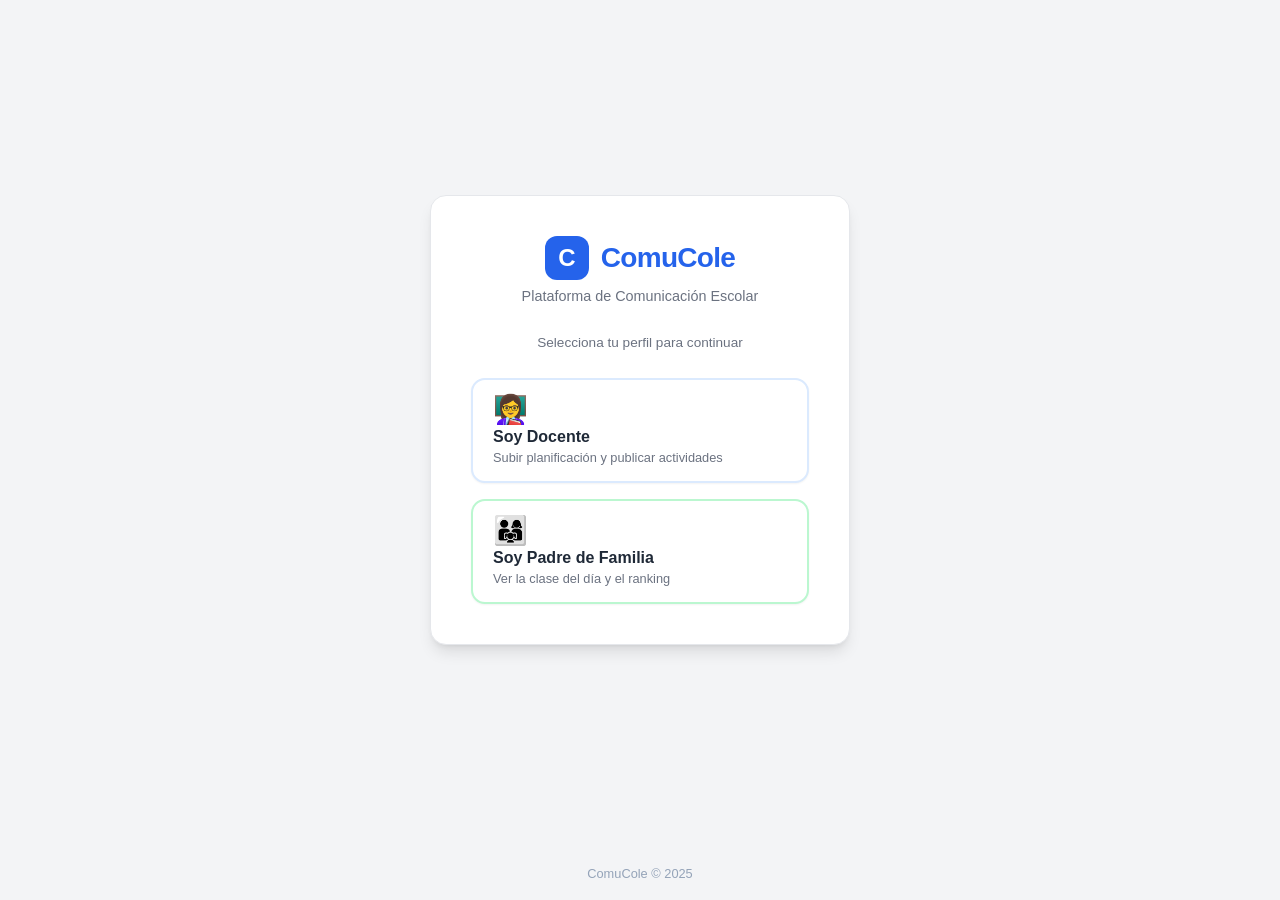
<file: frontend/index.html>
<!DOCTYPE html>
<html lang="es">
<head>
    <meta charset="UTF-8">
    <meta name="viewport" content="width=device-width, initial-scale=1.0, maximum-scale=1.0, user-scalable=no">
    <title>ComuCole - Inicio de Sesión</title>
    <link rel="icon" href="favicon.svg" type="image/svg+xml">
    <link rel="stylesheet" href="css/styles.css">
    <link rel="stylesheet" href="css/login.css">
</head>
<body>
    <div class="login-container">
        <main class="login-main">
            <div class="login-card">
                <div class="login-logo">
                    <span class="logo-icon">C</span>
                    <h1 class="logo-text">ComuCole</h1>
                </div>
                <p class="login-subtitle">Plataforma de Comunicación Escolar</p>

                <div id="screen-rol" class="screen active">
                    <p class="login-hint">Selecciona tu perfil para continuar</p>
                    <div class="login-actions">
                        <button type="button" id="btn-docente" class="btn-login btn-docente">
                            <span class="btn-login-icon">👩‍🏫</span>
                            <span class="btn-login-label">Soy Docente</span>
                            <span class="btn-login-desc">Subir planificación y publicar actividades</span>
                        </button>
                        <button type="button" id="btn-padre" class="btn-login btn-padre">
                            <span class="btn-login-icon">👨‍👩‍👧</span>
                            <span class="btn-login-label">Soy Padre de Familia</span>
                            <span class="btn-login-desc">Ver la clase del día y el ranking</span>
                        </button>
                    </div>
                </div>

                <div id="screen-auth" class="screen">
                    <p class="login-hint" id="auth-hint">Inicia sesión con tu código</p>
                    <form id="form-auth" class="form-edicion" autocomplete="off">
                        <div class="form-group">
                            <label for="auth-code">Código</label>
                            <input type="text" id="auth-code" class="form-group textarea" placeholder="Ej: DOC001" required>
                        </div>
                        <div class="form-group">
                            <label for="auth-password">Contraseña</label>
                            <input type="password" id="auth-password" class="form-group textarea" placeholder="Tu contraseña" required>
                        </div>
                        <div class="form-group hidden" id="group-nombre">
                            <label for="auth-nombre">Nombre completo</label>
                            <input type="text" id="auth-nombre" class="form-group textarea" placeholder="Ej: Juan Pérez">
                        </div>
                        <div class="form-group hidden" id="group-año">
                            <label for="auth-año">Año del alumno</label>
                            <select id="auth-año" class="form-group textarea">
                                <option value="">Selecciona un año</option>
                                <option value="1">1° Año</option>
                                <option value="2">2° Año</option>
                                <option value="3">3° Año</option>
                                <option value="4">4° Año</option>
                                <option value="5">5° Año</option>
                            </select>
                        </div>
                        <div class="form-group hidden" id="group-seccion">
                            <label for="auth-seccion">Sección</label>
                            <select id="auth-seccion" class="form-group textarea">
                                <option value="">Selecciona una sección</option>
                                <option value="A">A</option>
                                <option value="B">B</option>
                                <option value="C">C</option>
                            </select>
                        </div>
                        <div class="form-group hidden" id="group-color-aula">
                            <label for="auth-color-aula">Color del Aula</label>
                            <select id="auth-color-aula" class="form-group textarea">
                                <option value="">Selecciona un color</option>
                                <option value="Rojo">Rojo</option>
                                <option value="Azul">Azul</option>
                                <option value="Verde">Verde</option>
                            </select>
                        </div>
                        <div class="form-actions">
                            <button type="button" id="btn-volver" class="btn btn-secondary">Volver</button>
                            <button type="submit" id="btn-login" class="btn btn-primary">Iniciar Sesión</button>
                            <button type="submit" id="btn-register" class="btn btn-primary hidden">Registrarse</button>
                        </div>
                        <p id="auth-error" class="error-msg hidden"></p>
                        <button type="button" id="btn-toggle-mode" class="btn-toggle-mode">¿No tienes cuenta? Regístrate</button>
                    </form>
                </div>
            </div>
        </main>

        <footer class="login-footer">
            <p>ComuCole &copy; 2025</p>
        </footer>
    </div>

    <script src="js/login.js"></script>
</body>
</html>
</file>
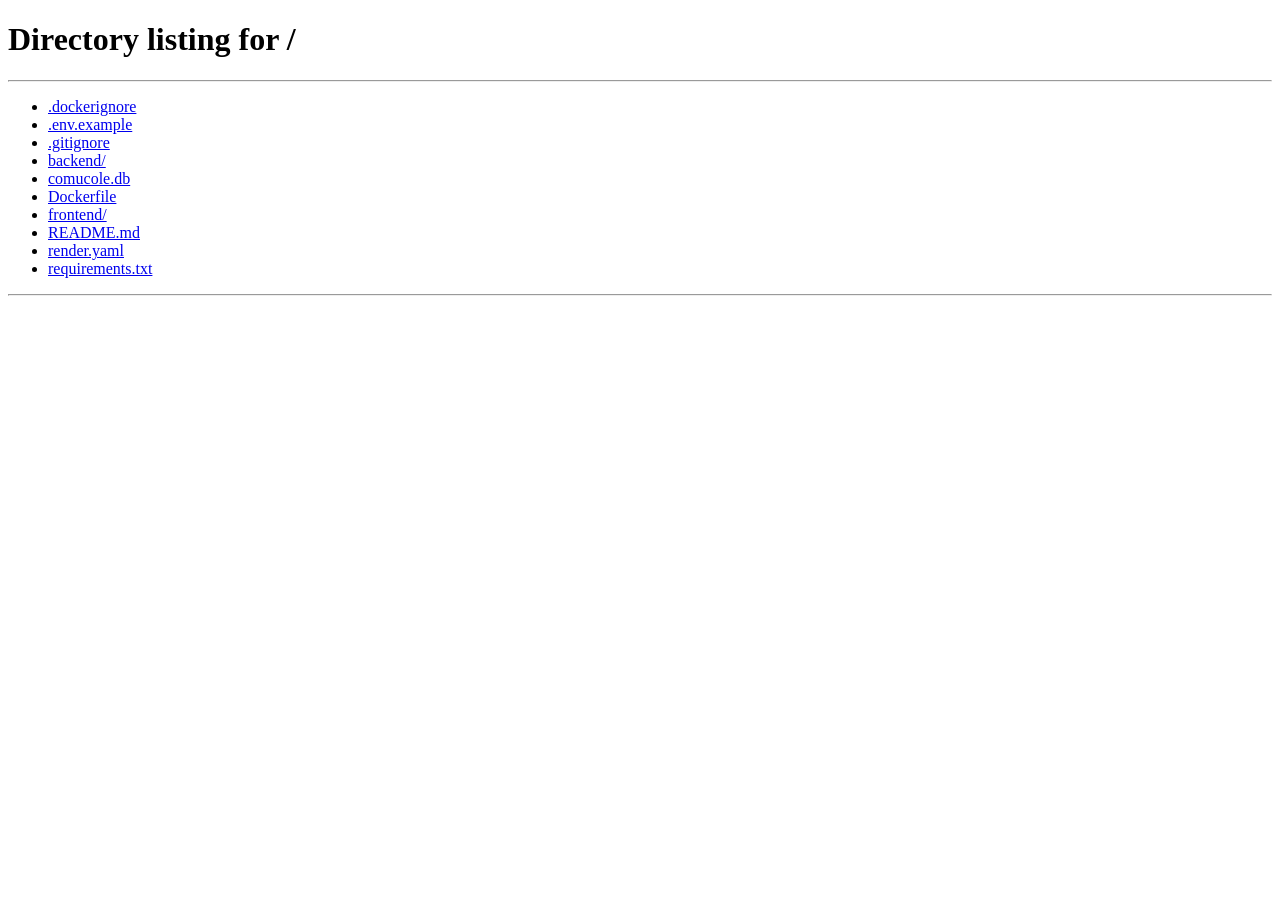
<file: frontend/docente.html>
<!DOCTYPE html>
<html lang="es">
<head>
    <meta charset="UTF-8">
    <meta name="viewport" content="width=device-width, initial-scale=1.0">
    <title>ComuCole - Panel del Docente</title>
    <link rel="icon" href="favicon.svg" type="image/svg+xml">
    <link rel="stylesheet" href="css/styles.css">
</head>
<body>
    <div class="container">
        <header class="header">
            <div>
                <h1>ComuCole</h1>
                <p class="subtitle">Plataforma de Comunicación Escolar</p>
            </div>
            <button type="button" id="btn-cerrar-sesion" class="btn-logout">Cerrar sesión</button>
        </header>

        <main>
            <section id="pantalla-carga" class="screen active">
                <div class="card">
                    <h2>Cargar Planificación</h2>
                    <p class="description">Arrastra tu archivo .docx o haz clic para seleccionarlo</p>

                    <div id="drop-zone" class="drop-zone">
                        <div class="drop-zone-content">
                            <svg class="upload-icon" viewBox="0 0 24 24" fill="none" stroke="currentColor" stroke-width="2">
                                <path d="M21 15v4a2 2 0 0 1-2 2H5a2 2 0 0 1-2-2v-4"/>
                                <polyline points="17 8 12 3 7 8"/>
                                <line x1="12" y1="3" x2="12" y2="15"/>
                            </svg>
                            <p class="drop-text">Suelta tu archivo aquí</p>
                            <p class="drop-subtext">o haz clic para buscar</p>
                        </div>
                        <input type="file" id="file-input" accept=".docx" hidden>
                    </div>

                    <div id="file-info" class="file-info hidden">
                        <span id="file-name"></span>
                        <button id="remove-file" class="btn-remove" title="Quitar archivo">&times;</button>
                    </div>

                    <div id="loading" class="loading hidden">
                        <div class="spinner"></div>
                        <p>Procesando documento con IA...</p>
                    </div>

                    <div id="error-msg" class="error-msg hidden"></div>
                </div>
            </section>

            <section id="pantalla-edicion" class="screen">
                <div class="card">
                    <h2>Previsualización y Edición</h2>
                    <p class="description">Revisa y ajusta la información generada antes de publicar</p>

                    <form id="form-edicion" class="form-edicion">
                        <div class="form-group">
                            <label for="resumen_sesion">Resumen de la Sesión</label>
                            <textarea id="resumen_sesion" name="resumen_sesion" rows="4" placeholder="Resumen ejecutivo..."></textarea>
                        </div>

                        <div class="form-group">
                            <label for="tarea">Tarea para Casa</label>
                            <textarea id="tarea" name="tarea" rows="3" placeholder="Instrucción de la tarea..."></textarea>
                        </div>

                        <div class="form-group">
                            <label for="materiales">Materiales</label>
                            <textarea id="materiales" name="materiales" rows="2" placeholder="Una descripción por línea..."></textarea>
                            <small class="hint">Escribe un material por línea</small>
                        </div>

                        <div class="form-row">
                            <div class="form-group">
                                <label for="semaforo">Semáforo de Tiempo</label>
                                <select id="semaforo" name="semaforo">
                                    <option value="rojo">Rojo - Para ya / Mucha carga</option>
                                    <option value="amarillo">Amarillo - Tiempo moderado</option>
                                    <option value="verde">Verde - Tiempo amplio</option>
                                </select>
                            </div>

                            <div class="form-group">
                                <label for="categoria">Categoría</label>
                                <select id="categoria" name="categoria">
                                    <option value="cognitivo">Cognitivo (Estudio, lectura, matemática)</option>
                                    <option value="manual">Manual (Maquetas, arte, materiales)</option>
                                    <option value="psicomotriz">Psicomotriz (Educación física)</option>
                                </select>
                            </div>

                            <div class="form-group">
                                <label for="año">Año</label>
                                <select id="año" name="año">
                                    <option value="">Selecciona un año</option>
                                    <option value="1">1° Año</option>
                                    <option value="2">2° Año</option>
                                    <option value="3">3° Año</option>
                                    <option value="4">4° Año</option>
                                    <option value="5">5° Año</option>
                                </select>
                            </div>

                            <div class="form-group">
                                <label for="seccion">Sección</label>
                                <select id="seccion" name="seccion">
                                    <option value="">Selecciona una sección</option>
                                    <option value="A">A</option>
                                    <option value="B">B</option>
                                    <option value="C">C</option>
                                </select>
                            </div>

                            <div class="form-group">
                                <label for="color-aula">Color del Aula</label>
                                <select id="color-aula" name="color-aula">
                                    <option value="">Selecciona un color</option>
                                    <option value="Rojo">Rojo</option>
                                    <option value="Azul">Azul</option>
                                    <option value="Verde">Verde</option>
                                </select>
                            </div>
                        </div>

                        <div class="form-actions">
                            <button type="button" id="btn-volver" class="btn btn-secondary">Volver</button>
                            <button type="submit" id="btn-publicar" class="btn btn-primary">
                                <span class="btn-text">Publicar</span>
                                <span class="btn-loader hidden">
                                    <span class="spinner-small"></span>
                                    Enviando...
                                </span>
                            </button>
                        </div>
                    </form>
                </div>
            </section>

            <section id="pantalla-exito" class="screen">
                <div class="card card-success">
                    <div class="success-icon">✓</div>
                    <h2>¡Publicado con éxito!</h2>
                    <p>La información ha sido enviada a los padres de familia.</p>
                    <button id="btn-nueva-publicacion" class="btn btn-primary">Nueva Publicación</button>
                </div>
            </section>
        </main>

        <footer class="footer">
            <p>ComuCole &copy; 2025 - Plataforma Escolar</p>
        </footer>
    </div>

    <script src="js/app.js"></script>
</body>
</html>
</file>
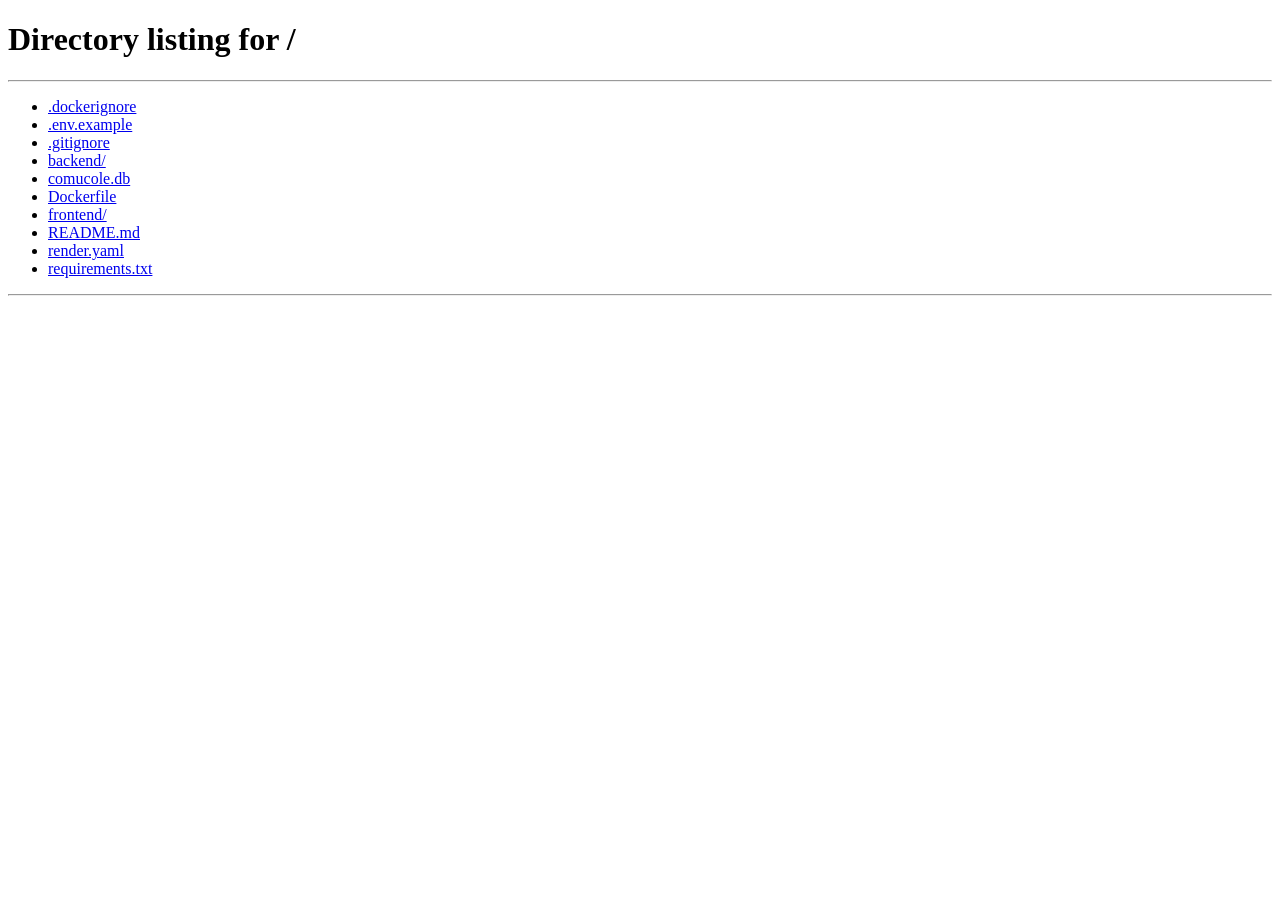
<file: frontend/padre.html>
<!DOCTYPE html>
<html lang="es">
<head>
    <meta charset="UTF-8">
    <meta name="viewport" content="width=device-width, initial-scale=1.0, maximum-scale=1.0, user-scalable=no">
    <title>ComuCole - Padres de Familia</title>
    <link rel="icon" href="favicon.svg" type="image/svg+xml">
    <link rel="stylesheet" href="css/styles.css">
    <link rel="stylesheet" href="css/padre.css">
</head>
<body>
    <div class="padre-container">
        <header class="padre-header">
            <div class="header-content">
                <h1 class="logo">ComuCole</h1>
                <p class="header-subtitle">Comunicación Escolar</p>
            </div>
            <div class="header-actions">
                <div class="mis-puntos" id="mis-puntos">
                    <span class="puntos-icon">⭐</span>
                    <span class="puntos-valor" id="puntos-valor">0</span>
                </div>
                <div class="header-badge">
                    <span class="badge-icon">👨‍👩‍👧</span>
                    <span class="badge-text">Padres</span>
                </div>
                <button type="button" id="btn-cerrar-sesion" class="btn-logout">Cerrar sesión</button>
            </div>
        </header>

        <nav class="tab-bar">
            <button class="tab active" data-tab="clase" id="tab-clase">📚 Clase del Día</button>
            <button class="tab" data-tab="ranking" id="tab-ranking">🏆 Ranking</button>
        </nav>

        <main class="padre-main">
            <section id="vista-carga" class="screen active">
                <div class="empty-state">
                    <div class="empty-icon">📱</div>
                    <h2>Sin novedades</h2>
                    <p>Cuando la docente publique una nueva actividad, aparecerá aquí.</p>
                </div>
            </section>

            <section id="vista-contenido" class="screen">
                <div id="card-clase" class="card-clase">
                    <div class="card-header">
                        <div class="categoria-emojis" id="categoria-emojis"></div>
                        <div class="semaforo-badge" id="semaforo-badge"></div>
                        <div class="color-aula-badge" id="color-aula-badge"></div>
                    </div>

                    <div class="card-body">
                        <div class="seccion">
                            <h3 class="seccion-titulo">📚 Clase del Día</h3>
                            <div id="resumen_sesion" class="seccion-contenido"></div>
                        </div>

                        <div class="seccion seccion-tarea">
                            <h3 class="seccion-titulo">📝 Tarea para Casa</h3>
                            <div id="tarea" class="tarea-box"></div>
                            <div class="action-buttons">
                                <button type="button" id="btn-revisada" class="btn-action btn-revisada">
                                    <span class="btn-icon">👁️</span>
                                    <span class="btn-label">Revisada</span>
                                </button>
                                <button type="button" id="btn-cumplida" class="btn-action btn-cumplida">
                                    <span class="btn-icon">✅</span>
                                    <span class="btn-label">Cumplida</span>
                                </button>
                            </div>
                        </div>

                        <div id="materiales-alerta" class="materiales-alerta hidden">
                            <h3 class="seccion-titulo">🎒 Materiales Necesarios</h3>
                            <ul id="materiales-lista" class="materiales-lista"></ul>
                        </div>
                    </div>

                    <div class="card-footer">
                        <span class="footer-hint">Información proporcionada por la docente</span>
                    </div>
                </div>
            </section>

            <section id="vista-ranking" class="screen">
                <div class="card-ranking">
                    <div class="ranking-header">
                        <h2 class="ranking-titulo">🏆 Tabla de Posiciones</h2>
                        <p class="ranking-subtitulo">Aula - Clase del Día</p>
                    </div>

                    <div id="ranking-loading" class="ranking-loading hidden">
                        <div class="spinner-small"></div>
                        <span>Cargando ranking...</span>
                    </div>

                    <div id="ranking-empty" class="ranking-empty hidden">
                        <div class="empty-icon">🏅</div>
                        <p>Aún no hay participaciones. ¡Sé el primero en marcar tu tarea!</p>
                    </div>

                    <div id="ranking-content" class="ranking-content hidden">
                        <table class="ranking-table">
                            <thead>
                                <tr>
                                    <th scope="col">#</th>
                                    <th scope="col">Participante</th>
                                    <th scope="col" class="text-right">Puntos</th>
                                </tr>
                            </thead>
                            <tbody id="ranking-body"></tbody>
                        </table>
                    </div>
                </div>
            </section>
        </main>

        <footer class="padre-footer">
            <p>ComuCole &copy; 2025</p>
        </footer>
    </div>

    <script src="js/padre.js"></script>
</body>
</html>
</file>
<file: frontend/css/styles.css>
:root {
    --color-primary: #2563eb;
    --color-primary-hover: #1d4ed8;
    --color-success: #16a34a;
    --color-success-bg: #dcfce7;
    --color-danger: #dc2626;
    --color-warning: #f59e0b;
    --color-bg: #f3f4f6;
    --color-card: #ffffff;
    --color-text: #1f2937;
    --color-text-secondary: #6b7280;
    --color-border: #e5e7eb;
    --shadow-sm: 0 1px 2px 0 rgb(0 0 0 / 0.05);
    --shadow: 0 4px 6px -1px rgb(0 0 0 / 0.1), 0 2px 4px -2px rgb(0 0 0 / 0.1);
    --shadow-lg: 0 10px 15px -3px rgb(0 0 0 / 0.1), 0 4px 6px -4px rgb(0 0 0 / 0.1);
    --radius: 0.75rem;
    --radius-lg: 1rem;
}

* {
    margin: 0;
    padding: 0;
    box-sizing: border-box;
}

body {
    font-family: -apple-system, BlinkMacSystemFont, 'Segoe UI', Roboto, 'Helvetica Neue', Arial, sans-serif;
    background-color: var(--color-bg);
    color: var(--color-text);
    line-height: 1.6;
    min-height: 100vh;
    display: flex;
    flex-direction: column;
}

.container {
    width: 100%;
    max-width: 800px;
    margin: 0 auto;
    padding: 1.5rem;
    flex: 1;
    display: flex;
    flex-direction: column;
}

.header {
    text-align: center;
    margin-bottom: 2rem;
    padding-top: 1rem;
}

.header h1 {
    font-size: 2rem;
    font-weight: 800;
    color: var(--color-primary);
    letter-spacing: -0.025em;
}

.subtitle {
    color: var(--color-text-secondary);
    font-size: 0.95rem;
    margin-top: 0.25rem;
}

.screen {
    display: none;
    animation: fadeIn 0.3s ease-in-out;
}

.screen.active {
    display: block;
}

@keyframes fadeIn {
    from { opacity: 0; transform: translateY(8px); }
    to { opacity: 1; transform: translateY(0); }
}

.card {
    background: var(--color-card);
    border-radius: var(--radius-lg);
    padding: 2rem;
    box-shadow: var(--shadow);
    border: 1px solid var(--color-border);
}

.card h2 {
    font-size: 1.25rem;
    font-weight: 700;
    margin-bottom: 0.5rem;
}

.description {
    color: var(--color-text-secondary);
    font-size: 0.9rem;
    margin-bottom: 1.5rem;
}

.drop-zone {
    border: 2px dashed var(--color-border);
    border-radius: var(--radius-lg);
    padding: 3rem 1.5rem;
    text-align: center;
    cursor: pointer;
    transition: all 0.2s ease;
    background: var(--color-bg);
    position: relative;
}

.drop-zone:hover,
.drop-zone.drag-over {
    border-color: var(--color-primary);
    background: #eff6ff;
}

.drop-zone.drag-over {
    transform: scale(1.01);
}

.drop-zone-content {
    pointer-events: none;
}

.upload-icon {
    width: 48px;
    height: 48px;
    color: var(--color-primary);
    margin-bottom: 0.75rem;
}

.drop-text {
    font-weight: 600;
    color: var(--color-text);
    margin-bottom: 0.25rem;
}

.drop-subtext {
    font-size: 0.85rem;
    color: var(--color-text-secondary);
}

.file-info {
    display: flex;
    align-items: center;
    justify-content: space-between;
    margin-top: 1rem;
    padding: 0.75rem 1rem;
    background: var(--color-success-bg);
    border-radius: var(--radius);
    border: 1px solid #bbf7d0;
}

.file-info.hidden,
.loading.hidden,
.error-msg.hidden {
    display: none !important;
}

.btn-remove {
    background: none;
    border: none;
    font-size: 1.5rem;
    color: var(--color-text-secondary);
    cursor: pointer;
    line-height: 1;
    padding: 0 0.25rem;
}

.btn-remove:hover {
    color: var(--color-danger);
}

.loading {
    text-align: center;
    padding: 2rem 0;
}

.spinner {
    width: 40px;
    height: 40px;
    border: 4px solid var(--color-border);
    border-top-color: var(--color-primary);
    border-radius: 50%;
    animation: spin 0.8s linear infinite;
    margin: 0 auto 1rem;
}

.spinner-small {
    display: inline-block;
    width: 16px;
    height: 16px;
    border: 2px solid #ffffff;
    border-top-color: transparent;
    border-radius: 50%;
    animation: spin 0.8s linear infinite;
    margin-right: 0.5rem;
    vertical-align: middle;
}

@keyframes spin {
    to { transform: rotate(360deg); }
}

.error-msg {
    margin-top: 1rem;
    padding: 0.75rem 1rem;
    background: #fef2f2;
    border: 1px solid #fecaca;
    border-radius: var(--radius);
    color: var(--color-danger);
    font-size: 0.9rem;
}

.form-edicion {
    display: flex;
    flex-direction: column;
    gap: 1.25rem;
}

.form-group {
    display: flex;
    flex-direction: column;
    gap: 0.375rem;
}

.form-group label {
    font-weight: 600;
    font-size: 0.9rem;
}

.form-group textarea,
.form-group select,
.form-group input[type="text"],
.form-group input[type="password"] {
    padding: 0.625rem 0.875rem;
    border: 1px solid var(--color-border);
    border-radius: var(--radius);
    font-size: 0.95rem;
    font-family: inherit;
    line-height: 1.5;
    background: var(--color-card);
    color: var(--color-text);
    transition: border-color 0.2s, box-shadow 0.2s;
    width: 100%;
}

.form-group textarea:focus,
.form-group select:focus,
.form-group input[type="text"]:focus,
.form-group input[type="password"]:focus {
    outline: none;
    border-color: var(--color-primary);
    box-shadow: 0 0 0 3px rgb(37 99 235 / 0.15);
}

.form-group textarea {
    resize: vertical;
    min-height: 80px;
}

.hint {
    font-size: 0.8rem;
    color: var(--color-text-secondary);
}

.form-row {
    display: grid;
    grid-template-columns: 1fr;
    gap: 1.25rem;
}

@media (min-width: 640px) {
    .form-row {
        grid-template-columns: 1fr 1fr;
    }
}

.form-actions {
    display: flex;
    gap: 0.75rem;
    justify-content: flex-end;
    margin-top: 0.5rem;
}

.btn {
    display: inline-flex;
    align-items: center;
    justify-content: center;
    padding: 0.625rem 1.25rem;
    font-size: 0.95rem;
    font-weight: 600;
    border-radius: var(--radius);
    border: none;
    cursor: pointer;
    transition: all 0.2s;
    text-decoration: none;
    line-height: 1.5;
}

.btn:disabled {
    opacity: 0.6;
    cursor: not-allowed;
}

.btn-primary {
    background: var(--color-primary);
    color: #ffffff;
}

.btn-primary:hover:not(:disabled) {
    background: var(--color-primary-hover);
    transform: translateY(-1px);
}

.btn-secondary {
    background: var(--color-card);
    color: var(--color-text);
    border: 1px solid var(--color-border);
}

.btn-secondary:hover:not(:disabled) {
    background: var(--color-bg);
}

.btn-loader {
    display: inline-flex;
    align-items: center;
}

.hidden {
    display: none !important;
}

.card-success {
    text-align: center;
    padding: 3rem 2rem;
}

.success-icon {
    width: 64px;
    height: 64px;
    background: var(--color-success-bg);
    color: var(--color-success);
    border-radius: 50%;
    display: flex;
    align-items: center;
    justify-content: center;
    font-size: 2rem;
    font-weight: 700;
    margin: 0 auto 1rem;
}

.card-success h2 {
    margin-bottom: 0.5rem;
}

.card-success p {
    color: var(--color-text-secondary);
    margin-bottom: 1.5rem;
}

.footer {
    text-align: center;
    padding: 1.5rem 0 1rem;
    color: var(--color-text-secondary);
    font-size: 0.85rem;
}

.btn-logout {
    padding: 0.5rem 0.875rem;
    font-size: 0.85rem;
    font-weight: 600;
    color: #dc2626;
    background: #ffffff;
    border: 1px solid #fecaca;
    border-radius: 0.75rem;
    cursor: pointer;
    transition: all 0.2s;
}

.btn-logout:hover {
    background: #fef2f2;
    border-color: #fca5a5;
}

@media (max-width: 480px) {
    .header {
        flex-direction: row;
        align-items: center;
        justify-content: space-between;
    }

    .btn-logout {
        padding: 0.4rem 0.625rem;
        font-size: 0.8rem;
    }
}
</file>
<file: frontend/css/login.css>
.login-container {
    min-height: 100vh;
    display: flex;
    flex-direction: column;
    background: #f3f4f6;
}

.login-main {
    flex: 1;
    display: flex;
    align-items: center;
    justify-content: center;
    padding: 1.5rem;
}

.login-card {
    width: 100%;
    max-width: 420px;
    background: #ffffff;
    border-radius: 1rem;
    padding: 2rem;
    box-shadow: 0 10px 15px -3px rgb(0 0 0 / 0.1), 0 4px 6px -4px rgb(0 0 0 / 0.1);
    border: 1px solid #e5e7eb;
}

.login-logo {
    display: flex;
    align-items: center;
    justify-content: center;
    gap: 0.75rem;
    margin-bottom: 0.25rem;
}

.logo-icon {
    width: 2.75rem;
    height: 2.75rem;
    display: flex;
    align-items: center;
    justify-content: center;
    background: #2563eb;
    color: #ffffff;
    border-radius: 0.75rem;
    font-size: 1.5rem;
    font-weight: 800;
}

.logo-text {
    font-size: 1.75rem;
    font-weight: 800;
    color: #2563eb;
    letter-spacing: -0.025em;
}

.login-subtitle {
    text-align: center;
    color: #6b7280;
    font-size: 0.9rem;
    margin-bottom: 1.5rem;
}

.login-hint {
    text-align: center;
    color: #6b7280;
    font-size: 0.85rem;
    margin-bottom: 1.5rem;
}

.login-actions {
    display: flex;
    flex-direction: column;
    gap: 0.875rem;
}

.btn-login {
    display: flex;
    flex-direction: column;
    align-items: flex-start;
    gap: 0.25rem;
    padding: 1rem 1.25rem;
    border-radius: 0.875rem;
    border: 2px solid transparent;
    cursor: pointer;
    font-size: 0.9rem;
    transition: transform 0.15s ease, box-shadow 0.15s ease;
    text-align: left;
    background: #ffffff;
    box-shadow: 0 1px 2px 0 rgb(0 0 0 / 0.05);
}

.btn-login:active {
    transform: scale(0.97);
}

.btn-login-icon {
    font-size: 1.75rem;
    line-height: 1;
}

.btn-login-label {
    font-size: 1rem;
    font-weight: 700;
    color: #1f2937;
}

.btn-login-desc {
    font-size: 0.8rem;
    color: #6b7280;
}

.btn-docente {
    border-color: #dbeafe;
}

.btn-docente:hover {
    background: #eff6ff;
    border-color: #93c5fd;
}

.btn-padre {
    border-color: #bbf7d0;
}

.btn-padre:hover {
    background: #f0fdf4;
    border-color: #86efac;
}

.login-footer {
    text-align: center;
    padding: 1.5rem 1rem 1rem;
    color: #94a3b8;
    font-size: 0.8rem;
}

@media (min-width: 640px) {
    .login-card {
        padding: 2.5rem;
    }

    .login-actions {
        gap: 1rem;
    }
}

.btn-toggle-mode {
    display: block;
    margin: 1rem auto 0;
    padding: 0;
    background: none;
    border: none;
    color: #2563eb;
    font-size: 0.9rem;
    font-weight: 600;
    cursor: pointer;
    text-decoration: underline;
}

.btn-toggle-mode:hover {
    color: #1d4ed8;
}
</file>
<file: frontend/css/padre.css>
.padre-container {
    max-width: 480px;
    margin: 0 auto;
    min-height: 100vh;
    display: flex;
    flex-direction: column;
    background: #f8fafc;
}

.padre-header {
    display: flex;
    align-items: center;
    justify-content: space-between;
    padding: 1rem;
    background: #ffffff;
    border-bottom: 1px solid #e2e8f0;
    position: sticky;
    top: 0;
    z-index: 10;
}

.header-content {
    display: flex;
    flex-direction: column;
}

.logo {
    font-size: 1.25rem;
    font-weight: 800;
    color: #2563eb;
    line-height: 1.2;
}

.header-subtitle {
    font-size: 0.75rem;
    color: #64748b;
    font-weight: 500;
}

.header-actions {
    display: flex;
    align-items: center;
    gap: 0.75rem;
}

.mis-puntos {
    display: flex;
    align-items: center;
    gap: 0.375rem;
    background: #fffbeb;
    padding: 0.375rem 0.75rem;
    border-radius: 9999px;
    border: 1px solid #fde68a;
}

.puntos-icon {
    font-size: 1rem;
}

.puntos-valor {
    font-size: 0.85rem;
    font-weight: 700;
    color: #d97706;
}

.header-badge {
    display: flex;
    align-items: center;
    gap: 0.375rem;
    background: #eff6ff;
    padding: 0.375rem 0.75rem;
    border-radius: 9999px;
    border: 1px solid #dbeafe;
}

.badge-icon {
    font-size: 1rem;
}

.badge-text {
    font-size: 0.8rem;
    font-weight: 600;
    color: #2563eb;
}

.tab-bar {
    display: flex;
    background: #ffffff;
    border-bottom: 1px solid #e2e8f0;
    position: sticky;
    top: 68px;
    z-index: 9;
}

.tab {
    flex: 1;
    padding: 0.875rem 0.5rem;
    font-size: 0.85rem;
    font-weight: 600;
    color: #64748b;
    background: none;
    border: none;
    border-bottom: 2px solid transparent;
    cursor: pointer;
    transition: all 0.2s;
    white-space: nowrap;
}

.tab.active {
    color: #2563eb;
    border-bottom-color: #2563eb;
}

.tab:active {
    background: #f8fafc;
}

.padre-main {
    flex: 1;
    padding: 1rem;
    display: flex;
    flex-direction: column;
}

.screen {
    display: none;
}

.screen.active {
    display: block;
    animation: fadeIn 0.3s ease-in-out;
}

@keyframes fadeIn {
    from { opacity: 0; transform: translateY(8px); }
    to { opacity: 1; transform: translateY(0); }
}

.empty-state {
    text-align: center;
    padding: 3rem 1rem;
    color: #64748b;
}

.empty-icon {
    font-size: 3rem;
    margin-bottom: 1rem;
    opacity: 0.8;
}

.empty-state h2 {
    font-size: 1.1rem;
    font-weight: 700;
    color: #334155;
    margin-bottom: 0.5rem;
}

.empty-state p {
    font-size: 0.9rem;
    line-height: 1.5;
    max-width: 280px;
    margin: 0 auto;
}

.card-clase {
    border-radius: 1rem;
    overflow: hidden;
    box-shadow: 0 4px 6px -1px rgb(0 0 0 / 0.1), 0 2px 4px -2px rgb(0 0 0 / 0.1);
    border: 1px solid transparent;
    transition: background-color 0.3s ease;
}

.card-clase.categoria-cognitivo {
    background-color: #eff6ff;
    border-color: #bfdbfe;
}

.card-clase.categoria-manual {
    background-color: #fff7ed;
    border-color: #fed7aa;
}

.card-clase.categoria-psicomotriz {
    background-color: #f0fdf4;
    border-color: #bbf7d0;
}

.card-header {
    display: flex;
    align-items: center;
    justify-content: space-between;
    padding: 1rem;
    border-bottom: 1px solid rgba(0, 0, 0, 0.05);
}

.categoria-emojis {
    font-size: 1.5rem;
    line-height: 1;
}

.semaforo-badge {
    display: inline-flex;
    align-items: center;
    gap: 0.375rem;
    padding: 0.5rem 0.875rem;
    border-radius: 9999px;
    font-size: 0.8rem;
    font-weight: 700;
    text-transform: uppercase;
    letter-spacing: 0.025em;
    border: 1px solid transparent;
}

.semaforo-rojo {
    background: #fef2f2;
    color: #dc2626;
    border-color: #fecaca;
}

.semaforo-amarillo {
    background: #fffbeb;
    color: #d97706;
    border-color: #fde68a;
}

.semaforo-verde {
    background: #f0fdf4;
    color: #16a34a;
    border-color: #bbf7d0;
}

.card-body {
    padding: 1rem;
    display: flex;
    flex-direction: column;
    gap: 1.25rem;
}

.seccion {
    display: flex;
    flex-direction: column;
    gap: 0.5rem;
}

.seccion-titulo {
    font-size: 0.85rem;
    font-weight: 700;
    text-transform: uppercase;
    letter-spacing: 0.05em;
    color: #475569;
}

.seccion-contenido {
    font-size: 0.95rem;
    line-height: 1.6;
    color: #1e293b;
    white-space: pre-wrap;
    word-wrap: break-word;
}

.seccion-tarea {
    background: #ffffff;
    border-radius: 0.75rem;
    padding: 1rem;
    box-shadow: 0 1px 3px 0 rgb(0 0 0 / 0.1);
    border: 1px solid #e2e8f0;
}

.tarea-box {
    font-size: 0.95rem;
    line-height: 1.6;
    color: #1e293b;
    white-space: pre-wrap;
    word-wrap: break-word;
    margin-bottom: 1rem;
}

.action-buttons {
    display: grid;
    grid-template-columns: 1fr 1fr;
    gap: 0.75rem;
    margin-top: 0.5rem;
}

.btn-action {
    display: flex;
    flex-direction: column;
    align-items: center;
    justify-content: center;
    gap: 0.375rem;
    padding: 0.875rem 0.75rem;
    border-radius: 0.75rem;
    border: 2px solid transparent;
    cursor: pointer;
    font-size: 0.85rem;
    font-weight: 700;
    transition: all 0.15s ease;
    background: #ffffff;
    box-shadow: 0 1px 2px 0 rgb(0 0 0 / 0.05);
}

.btn-action:active {
    transform: scale(0.97);
}

.btn-action:disabled {
    opacity: 0.6;
    cursor: not-allowed;
    transform: none;
}

.btn-icon {
    font-size: 1.5rem;
    line-height: 1;
}

.btn-label {
    font-size: 0.8rem;
    text-transform: uppercase;
    letter-spacing: 0.025em;
}

.btn-revisada {
    border-color: #dbeafe;
    color: #1e40af;
}

.btn-revisada:hover:not(:disabled) {
    background: #eff6ff;
    border-color: #93c5fd;
}

.btn-cumplida {
    border-color: #bbf7d0;
    color: #166534;
}

.btn-cumplida:hover:not(:disabled) {
    background: #f0fdf4;
    border-color: #86efac;
}

.btn-action.marcado {
    box-shadow: inset 0 2px 4px 0 rgb(0 0 0 / 0.1);
}

.btn-revisada.marcado {
    background: #dbeafe;
    border-color: #2563eb;
    color: #1e3a8a;
}

.btn-cumplida.marcado {
    background: #bbf7d0;
    border-color: #16a34a;
    color: #14532d;
}

.materiales-alerta {
    background: #ffffff;
    border-radius: 0.75rem;
    padding: 1rem;
    box-shadow: 0 1px 3px 0 rgb(0 0 0 / 0.1);
    border: 1px solid #fde68a;
    border-left: 4px solid #f59e0b;
}

.materiales-alerta.hidden {
    display: none;
}

.materiales-lista {
    list-style: none;
    padding: 0;
    margin: 0;
    display: flex;
    flex-direction: column;
    gap: 0.5rem;
}

.materiales-lista li {
    display: flex;
    align-items: flex-start;
    gap: 0.5rem;
    font-size: 0.95rem;
    color: #1e293b;
    line-height: 1.5;
}

.materiales-lista li::before {
    content: "•";
    color: #f59e0b;
    font-weight: 700;
    flex-shrink: 0;
}

.card-footer {
    padding: 0.75rem 1rem;
    background: rgba(0, 0, 0, 0.02);
    border-top: 1px solid rgba(0, 0, 0, 0.05);
}

.footer-hint {
    font-size: 0.75rem;
    color: #94a3b8;
    text-align: center;
    display: block;
}

.card-ranking {
    background: #ffffff;
    border-radius: 1rem;
    overflow: hidden;
    box-shadow: 0 4px 6px -1px rgb(0 0 0 / 0.1), 0 2px 4px -2px rgb(0 0 0 / 0.1);
    border: 1px solid #e2e8f0;
}

.ranking-header {
    padding: 1.25rem 1rem;
    border-bottom: 1px solid #e2e8f0;
    background: linear-gradient(135deg, #fefce8 0%, #fef9c3 100%);
}

.ranking-titulo {
    font-size: 1.1rem;
    font-weight: 800;
    color: #1e293b;
    margin-bottom: 0.25rem;
}

.ranking-subtitulo {
    font-size: 0.8rem;
    color: #64748b;
    font-weight: 500;
}

.ranking-loading {
    display: flex;
    align-items: center;
    justify-content: center;
    gap: 0.5rem;
    padding: 2rem;
    color: #64748b;
    font-size: 0.9rem;
}

.ranking-loading.hidden {
    display: none !important;
}

.spinner-small {
    display: inline-block;
    width: 18px;
    height: 18px;
    border: 2px solid #e2e8f0;
    border-top-color: #2563eb;
    border-radius: 50%;
    animation: spin 0.8s linear infinite;
}

@keyframes spin {
    to { transform: rotate(360deg); }
}

.ranking-empty {
    text-align: center;
    padding: 2.5rem 1rem;
    color: #64748b;
}

.ranking-empty.hidden {
    display: none !important;
}

.ranking-content.hidden {
    display: none !important;
}

.ranking-table {
    width: 100%;
    border-collapse: collapse;
    font-size: 0.9rem;
}

.ranking-table thead {
    background: #f8fafc;
}

.ranking-table th {
    padding: 0.75rem 1rem;
    text-align: left;
    font-size: 0.75rem;
    font-weight: 700;
    text-transform: uppercase;
    letter-spacing: 0.05em;
    color: #64748b;
    border-bottom: 1px solid #e2e8f0;
}

.ranking-table th.text-right {
    text-align: right;
}

.ranking-table td {
    padding: 0.875rem 1rem;
    border-bottom: 1px solid #f1f5f9;
    color: #1e293b;
}

.ranking-table tbody tr:last-child td {
    border-bottom: none;
}

.ranking-table tbody tr:nth-child(1) td:first-child {
    color: #d97706;
    font-weight: 800;
}

.ranking-table tbody tr:nth-child(2) td:first-child {
    color: #94a3b8;
    font-weight: 700;
}

.ranking-table tbody tr:nth-child(3) td:first-child {
    color: #b45309;
    font-weight: 700;
}

.ranking-puntos {
    font-weight: 700;
    color: #2563eb;
}

.ranking-anonimo {
    font-family: ui-monospace, SFMono-Regular, Menlo, Monaco, Consolas, monospace;
    font-size: 0.85rem;
    color: #475569;
}

.padre-footer {
    text-align: center;
    padding: 1.5rem 1rem 1rem;
    color: #94a3b8;
    font-size: 0.8rem;
}

@media (min-width: 640px) {
    .padre-container {
        max-width: 640px;
    }

    .card-body {
        padding: 1.25rem;
        gap: 1.5rem;
    }

    .seccion-contenido,
    .tarea-box {
        font-size: 1rem;
    }

    .btn-action {
        padding: 1rem 0.75rem;
    }
}

.color-aula-badge {
    display: none;
    align-items: center;
    gap: 0.375rem;
    padding: 0.375rem 0.75rem;
    border-radius: 9999px;
    font-size: 0.8rem;
    font-weight: 700;
    text-transform: uppercase;
    letter-spacing: 0.025em;
    border: 1px solid transparent;
}

.color-aula-badge.hidden {
    display: none !important;
}

.color-aula-badge.aula-rojo {
    background: #fef2f2;
    color: #dc2626;
    border-color: #fecaca;
}

.color-aula-badge.aula-azul {
    background: #eff6ff;
    color: #2563eb;
    border-color: #dbeafe;
}

.color-aula-badge.aula-verde {
    background: #f0fdf4;
    color: #16a34a;
    border-color: #bbf7d0;
}
</file>
